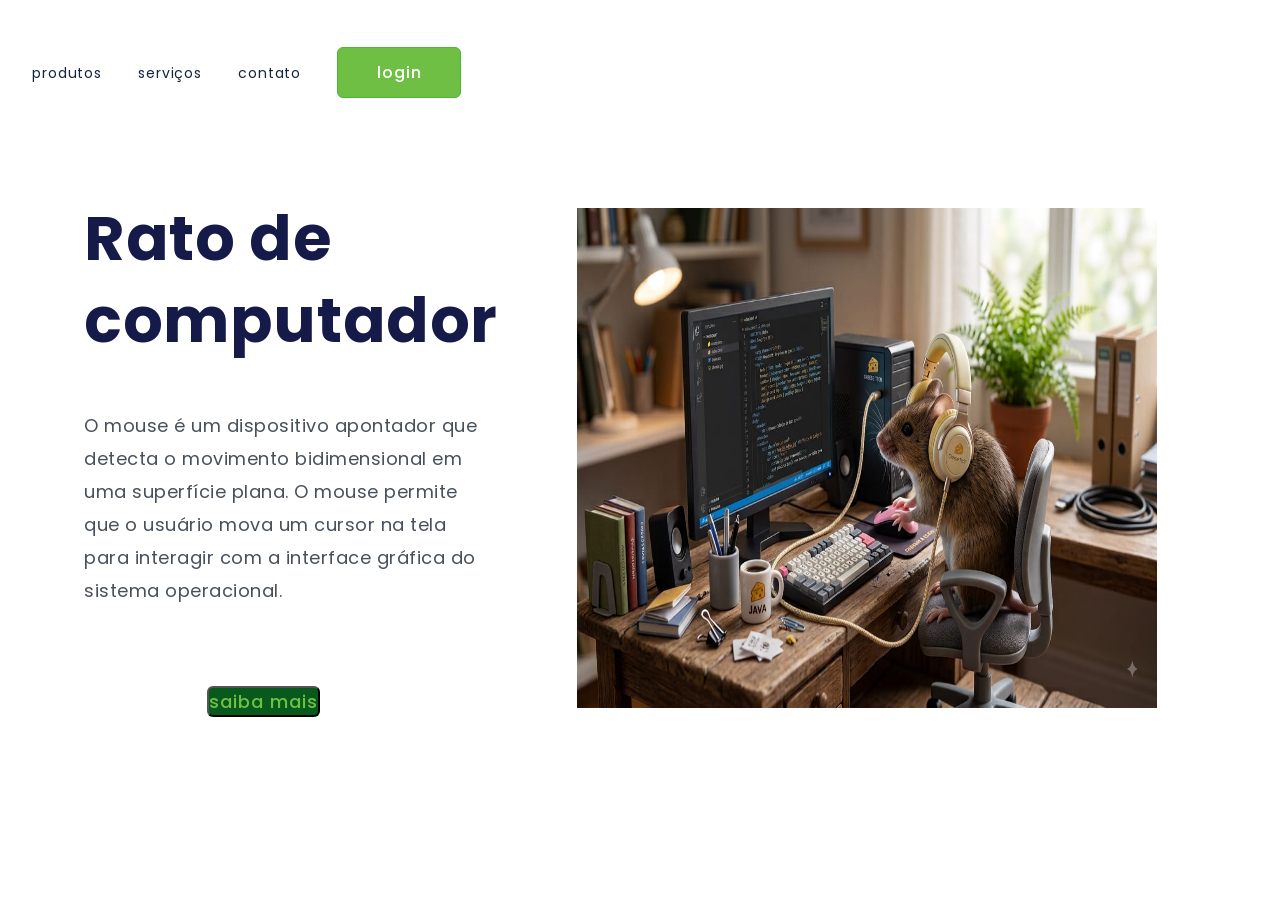
<file: index.html>
<!DOCTYPE html>
<html lang="pt-BR ">

<head>
    <meta charset="UTF-8">
    <meta name="viewport" content="width=device-width, initial-scale=1.0">
    <link rel="stylesheet" href="stylee.css">
    <title>desafio css</title>
</head>

<body>
    <header>
        <a class="link-menu">produtos</a>
        <a class="link-menu">serviços</a>
        <a class="link-menu">contato</a>
        <button class="button-login">login</button>

</header>

    <section>

        <div>
            <h1>Rato de computador</h1>
            <p>O mouse é um dispositivo apontador que detecta o movimento bidimensional em uma superfície plana. O
                mouse
                permite que o usuário mova um cursor na tela para interagir com a interface gráfica do sistema
                operacional.</p>
            <button class="clique-aqui">saiba mais</button>
       
        </div>
        <img src="rato.jpeg" alt="rato de computador" class="logo-image">



    </section>
    


    

</body>

</html>
</file>
<file: stylee.css>
@import url('https://fonts.googleapis.com/css2?family=Poppins:wght@400;500;700&display=swap');

* {
    margin: 0;
    padding: 0;
    box-sizing: border-box;
    font-family: 'Poppins', sans-serif;
}

header {

    margin-top: 47px;
    margin-left: 32px;
}

.link-menu {
    font-weight: 400;
    font-size: 14px;
    line-height: 21px;
    text-align: center;
    letter-spacing: 0.875px;
    color: #17233d;
    margin-right: 32px;
    cursor: pointer;
}

.button-login {
    background: #6fbf44;
    border: 1px solid #4cb538;
    border-radius: 6px;
    width: 124px;
    height: 51px;
    cursor: pointer;
    font-weight: 500;
    font-size: 16px;
    line-height: 24px;
    letter-spacing: 1px;
    color: #ffffff;
}

div {
    display: inline-block;
    margin: 84px
}

.logo-image {
    width: 580px;
    height: 500px;
    margin: 110px 0px 0px 5px;
    display: inline-block;
}



h1 {
    font-weight: 700;
    font-size: 62px;
    line-height: 82px;
    letter-spacing: 0.6px;
    color: #161a49;
    width: 400px;
}

p {
    font-weight: 400;
    font-size: 18px;
    line-height: 33px;
    letter-spacing: 0.5px;
    color: #48505a;
    margin-top: 47px;
    margin-bottom: 55px;
    width: 400px;

}

.clique-aqui {
    font-weight: 500;
    font-size: 18px;
    line-height: 27px;
    letter-spacing: 1px;
    color: #6fbf44;
    margin-top: 24px;
    margin-left: 123px;
    cursor: pointer;
    background: hwb(135 3% 65%);
    border-radius: 6px;

}

@media screen and (max-width: 1165px) {

    div {
        
        margin: 0px;

        width: 100%;
        height: 50px;
        padding: 0px;


        position: static
    }



    header {
        display: none;
    }

    h1 {
        font-size: 36px;
        line-height: 52px;
        width: auto;
        margin: 30px 50px 0px 50px;
        text-align: center;
    }

    p {
        font-size: 16px;
        line-height: 28px;
        width: auto;
        margin: 24px 50px 0px 50px;
        text-align: center;
    }

    .logo-image {
        display: block;
        margin: 10px 10px 10px 0px;
        width: 100%;
        height: auto;
        border-radius: 6px;

    }
}
</file>
